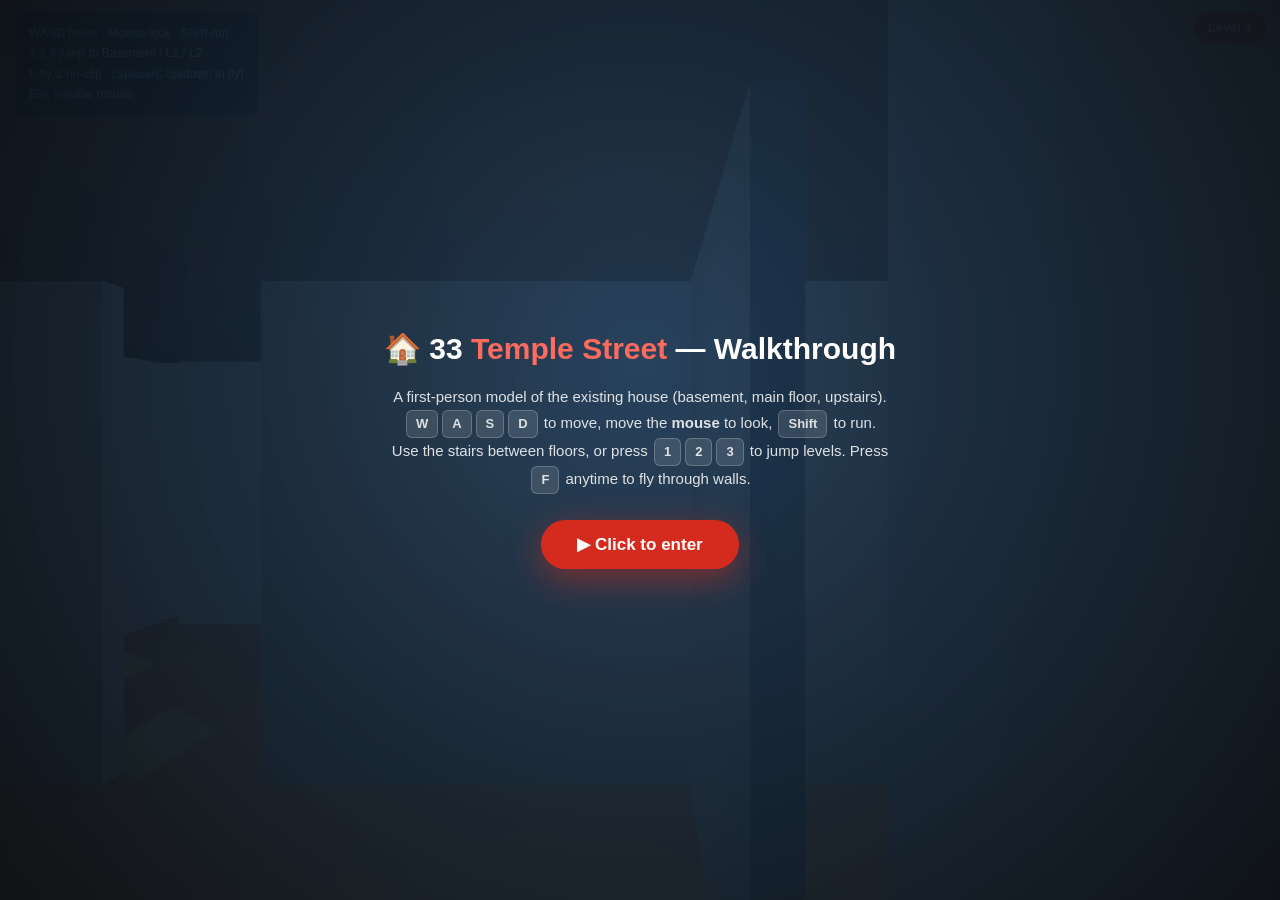
<file: Temple-street/walkthrough.html>
<!DOCTYPE html>
<html lang="en">
<head>
<meta charset="UTF-8">
<meta name="viewport" content="width=device-width, initial-scale=1.0">
<title>33 Temple Street — First-Person Walkthrough</title>
<style>
  *{margin:0;padding:0;box-sizing:border-box}
  html,body{height:100%;overflow:hidden;background:#0a0e12;font-family:-apple-system,Helvetica,Arial,sans-serif}
  #c{display:block;width:100%;height:100%}
  #hud{position:fixed;left:14px;top:12px;color:#eaf2fa;font-size:12px;line-height:1.7;
    background:rgba(10,16,22,.55);padding:10px 14px;border-radius:10px;backdrop-filter:blur(6px);
    border:1px solid rgba(255,255,255,.12);pointer-events:none;z-index:5}
  #hud b{color:#7ec8ff}
  #floor{position:fixed;right:14px;top:12px;color:#fff;font-size:13px;font-weight:700;
    background:rgba(213,43,30,.85);padding:8px 14px;border-radius:999px;z-index:5}
  #cross{position:fixed;left:50%;top:50%;width:8px;height:8px;margin:-4px 0 0 -4px;z-index:5;
    border:1px solid rgba(255,255,255,.7);border-radius:50%;pointer-events:none;opacity:0;transition:opacity .2s}
  #cross.on{opacity:1}
  #overlay{position:fixed;inset:0;display:flex;align-items:center;justify-content:center;flex-direction:column;
    gap:18px;text-align:center;color:#fff;z-index:10;cursor:pointer;
    background:radial-gradient(circle at 50% 40%,rgba(22,50,79,.92),rgba(8,12,17,.96))}
  #overlay h1{font-size:30px;font-weight:800}
  #overlay h1 span{color:#ff6b5e}
  #overlay p{opacity:.85;font-size:15px;max-width:520px;line-height:1.7}
  #overlay .key{display:inline-block;background:rgba(255,255,255,.14);border:1px solid rgba(255,255,255,.25);
    border-radius:6px;padding:2px 9px;margin:0 2px;font-size:13px;font-weight:600}
  #overlay .go{margin-top:8px;background:#d52b1e;padding:14px 36px;border-radius:999px;font-size:17px;font-weight:700;
    box-shadow:0 10px 34px rgba(213,43,30,.5)}
  #overlay.hide{display:none}
  #err{position:fixed;left:14px;bottom:14px;right:14px;color:#ffb3ab;font-size:12px;font-family:monospace;
    background:rgba(40,0,0,.7);padding:8px;border-radius:8px;z-index:20;display:none;white-space:pre-wrap}
</style>
</head>
<body>
<canvas id="c"></canvas>
<div id="cross"></div>
<div id="hud">
  <div><b>WASD</b> move &nbsp; <b>Mouse</b> look &nbsp; <b>Shift</b> run</div>
  <div><b>1 2 3</b> jump to Basement / L1 / L2</div>
  <div><b>F</b> fly &amp; no-clip &nbsp; (<b>Space</b>/<b>C</b> up/down in fly)</div>
  <div><b>Esc</b> release mouse</div>
</div>
<div id="floor">Level 1</div>
<div id="overlay">
  <h1>🏠 33 <span>Temple Street</span> — Walkthrough</h1>
  <p>A first-person model of the existing house (basement, main floor, upstairs).<br>
     <span class="key">W</span><span class="key">A</span><span class="key">S</span><span class="key">D</span> to move,
     move the <b>mouse</b> to look, <span class="key">Shift</span> to run.<br>
     Use the stairs between floors, or press <span class="key">1</span><span class="key">2</span><span class="key">3</span> to jump levels.
     Press <span class="key">F</span> anytime to fly through walls.</p>
  <div class="go">▶ Click to enter</div>
</div>
<div id="err"></div>

<script src="three.min.js"></script>
<script>
window.onerror = (m,s,l) => { const e=document.getElementById('err'); e.style.display='block'; e.textContent += `\n${m} (line ${l})`; };
if (typeof THREE === 'undefined') {
  const e=document.getElementById('err'); e.style.display='block';
  e.textContent = "Three.js failed to load (three.min.js missing or blocked). Open this page via the local server URL, not the file directly.";
  throw new Error("THREE not loaded");
}

// ---------- units: feet ----------
const FT = 1;
const scene = new THREE.Scene();
scene.background = new THREE.Color(0x9fc6e8);
scene.fog = new THREE.Fog(0x9fc6e8, 120, 400);

const camera = new THREE.PerspectiveCamera(72, innerWidth/innerHeight, 0.08, 2000);
camera.rotation.order = "YXZ";

const renderer = new THREE.WebGLRenderer({canvas:document.getElementById('c'), antialias:true});
renderer.setSize(innerWidth, innerHeight);
renderer.setPixelRatio(Math.min(devicePixelRatio,2));
renderer.shadowMap.enabled = true;

addEventListener('resize', ()=>{ camera.aspect=innerWidth/innerHeight; camera.updateProjectionMatrix(); renderer.setSize(innerWidth,innerHeight); });

// ---------- lighting ----------
scene.add(new THREE.HemisphereLight(0xeaf2ff, 0x55503f, 0.85));
const sun = new THREE.DirectionalLight(0xfff3e0, 1.0);
sun.position.set(60, 120, 40); sun.castShadow = true;
sun.shadow.mapSize.set(2048,2048);
sun.shadow.camera.left=-80; sun.shadow.camera.right=80; sun.shadow.camera.top=80; sun.shadow.camera.bottom=-80;
sun.shadow.camera.far=400;
scene.add(sun);

// ---------- materials ----------
const M = {
  ext:   new THREE.MeshStandardMaterial({color:0xcdbfa6, roughness:.95}),   // shingle
  intr:  new THREE.MeshStandardMaterial({color:0xf2efe9, roughness:1, side:THREE.DoubleSide}),
  woodF: new THREE.MeshStandardMaterial({color:0x9a6b40, roughness:.85}),    // wood floor
  conc:  new THREE.MeshStandardMaterial({color:0x9a9a98, roughness:1}),      // concrete
  glass: new THREE.MeshStandardMaterial({color:0xaad4ef, roughness:.1, metalness:.1, transparent:true, opacity:.35}),
  roof:  new THREE.MeshStandardMaterial({color:0x4f5560, roughness:.9, side:THREE.DoubleSide}),
  brick: new THREE.MeshStandardMaterial({color:0x8a4b3a, roughness:1}),
  deck:  new THREE.MeshStandardMaterial({color:0xb08b5e, roughness:.95}),
  trim:  new THREE.MeshStandardMaterial({color:0xffffff, roughness:.8}),
};

// ---------- ground ----------
const ground = new THREE.Mesh(new THREE.PlaneGeometry(800,800), new THREE.MeshStandardMaterial({color:0x6f8a55, roughness:1}));
ground.rotation.x = -Math.PI/2; ground.position.y = -7.95; ground.receiveShadow = true;
scene.add(ground);

// ---------- builders ----------
const colliders = [];
// walkable ground collider (so you don't fall into the void outside)
colliders.push({minX:-400,maxX:400, minY:-8.6,maxY:-7.95, minZ:-400,maxZ:400});
function addBox(cx,cy,cz, sx,sy,sz, mat, collide=true, cast=true){
  const m = new THREE.Mesh(new THREE.BoxGeometry(sx,sy,sz), mat);
  m.position.set(cx,cy,cz); m.castShadow=cast; m.receiveShadow=true;
  scene.add(m);
  if(collide) colliders.push({minX:cx-sx/2,maxX:cx+sx/2,minY:cy-sy/2,maxY:cy+sy/2,minZ:cz-sz/2,maxZ:cz+sz/2});
  return m;
}
// a wall span between coords, vertical range [ylo,yhi]
function seg(axis, fixed, s, e, ylo, yhi, th, mat, collide=true){
  if(e<=s) return;
  const len=e-s, cy=(ylo+yhi)/2, sy=yhi-ylo, mid=(s+e)/2;
  if(axis==='x') addBox(mid,cy,fixed, len,sy,th, mat, collide);
  else addBox(fixed,cy,mid, th,sy,len, mat, collide);
}
// wall with window/door openings. openings:[{from,to,sill,head}]
function wall(axis, fixed, a, b, y0, h, th, mat, openings=[]){
  openings = openings.slice().sort((p,q)=>p.from-q.from);
  let cur=a;
  for(const o of openings){
    if(o.from>cur) seg(axis,fixed,cur,o.from,y0,y0+h,th,mat);          // pier
    if(o.sill>0)   seg(axis,fixed,o.from,o.to,y0,y0+o.sill,th,mat);    // under window
    if(o.head<h)   seg(axis,fixed,o.from,o.to,y0+o.head,y0+h,th,mat);  // above opening
    // glass pane (non-collider)
    if(o.sill>0){
      const gy0=y0+o.sill, gy1=y0+o.head, gmid=(o.from+o.to)/2, gcy=(gy0+gy1)/2;
      if(axis==='x') addBox(gmid,gcy,fixed,(o.to-o.from),(gy1-gy0),0.08,M.glass,false,false);
      else addBox(fixed,gcy,gmid,0.08,(gy1-gy0),(o.to-o.from),M.glass,false,false);
    }
    cur=o.to;
  }
  if(cur<b) seg(axis,fixed,cur,b,y0,y0+h,th,mat);
}
// evenly spaced windows along [a,b]
function wins(a,b,n,sill,head,w=3){
  const out=[]; for(let i=0;i<n;i++){ const c=a+(i+0.5)*(b-a)/n; out.push({from:c-w/2,to:c+w/2,sill,head}); } return out;
}
// floor slab with rectangular holes (for stairwells)
function slab(x0,x1,z0,z1, ytop, th, holes, mat){
  const xs=[x0,x1], zs=[z0,z1];
  holes.forEach(h=>{ [h.x0,h.x1].forEach(v=>{if(v>x0&&v<x1)xs.push(v)}); [h.z0,h.z1].forEach(v=>{if(v>z0&&v<z1)zs.push(v)});});
  xs.sort((a,b)=>a-b); zs.sort((a,b)=>a-b);
  for(let i=0;i<xs.length-1;i++) for(let j=0;j<zs.length-1;j++){
    const cx=(xs[i]+xs[i+1])/2, cz=(zs[j]+zs[j+1])/2;
    if(holes.some(h=>cx>h.x0&&cx<h.x1&&cz>h.z0&&cz<h.z1)) continue;
    addBox(cx, ytop-th/2, cz, xs[i+1]-xs[i], th, zs[j+1]-zs[j], mat, true, false);
  }
}
// straight stair flight climbing along +Z from (x,z0,y0) up to y1
function stairs(xc, width, z0, y0, y1, mat){
  const rise=0.72, n=Math.ceil((y1-y0)/rise), run=0.95;
  for(let i=0;i<n;i++){
    const ty=y0+(i+1)*((y1-y0)/n);
    addBox(xc, ty-0.18, z0+i*run+run/2, width, 0.36, run, mat);
  }
}

// ---------- dimensions ----------
const W=30.25, D=32.75;                 // L1 footprint
const X0=-W/2, X1=W/2, Z0=-D/2, Z1=D/2;
const yB=-7.83, y1=0, y2=8.375, yT2=15.875; // floor tops
const hB=7.5, h1=8.375, h2=7.5, te=0.7, ti=0.4;
const Z2F=7.05;                          // L2 / 2-story block rear edge (front part only)

// stair holes
const upHole   = {x0:-1, x1:4,  z0:0, z1:Z2F};   // L1 -> L2 (east of center)
const dnHole   = {x0:-6, x1:-1.5, z0:0, z1:9};   // L1 -> basement (west of center)

// ---------- floor slabs ----------
slab(X0,X1, Z0,Z1, yB, 0.4, [], M.conc);                 // basement floor
slab(X0,X1, Z0,Z1, y1, 0.4, [dnHole], M.woodF);          // L1 floor (hole to basement)
slab(X0,X1, Z0,Z2F, y2, 0.4, [upHole], M.woodF);         // L2 floor (front block, hole to L1)
slab(X0,X1, Z0,Z2F, yT2,0.3, [], M.intr);                // L2 ceiling

// ---------- stairs ----------
stairs(1.5, 4.0, 0.5, y1, y2, M.woodF);   // up to L2
stairs(-3.75, 3.5, 0.5, y1, yB, M.conc);  // down to basement (descending steps below L1)

// ---------- BASEMENT exterior (concrete, small high windows) ----------
wall('x', Z0, X0,X1, yB, hB, te, M.conc, wins(X0,X1,3,5.2,6.6,2.4));
wall('x', Z1, X0,X1, yB, hB, te, M.conc, wins(X0,X1,3,5.2,6.6,2.4));
wall('z', X0, Z0,Z1, yB, hB, te, M.conc, wins(Z0,Z1,3,5.2,6.6,2.4));
wall('z', X1, Z0,Z1, yB, hB, te, M.conc, wins(Z0,Z1,3,5.2,6.6,2.4));
// a mechanical room in basement
seg('x', 6, X0+4, 0, yB, yB+hB, ti, M.intr);
seg('z', X0+4, yB*0+ -16, 6, yB, yB+hB, ti, M.intr); // (clamped below)

// ---------- LEVEL 1 exterior ----------
wall('x', Z0, X0,X1, y1, h1, te, M.ext, [
  {from:-12,to:-9,sill:2.5,head:7}, {from:-7,to:-4,sill:2.5,head:7},
  {from:-1.6,to:1.6,sill:0,head:7},                       // front door
  {from:4,to:7,sill:2.5,head:7}, {from:9,to:12,sill:2.5,head:7},
]);
wall('x', Z1, X0,X1, y1, h1, te, M.ext, [
  {from:-12,to:-9,sill:2.5,head:7}, {from:-2,to:1.5,sill:0,head:7},  // rear door to deck
  {from:6,to:9,sill:2.5,head:7},
]);
wall('z', X0, Z0,Z1, y1, h1, te, M.ext, wins(Z0,Z1,4,2.5,7));
wall('z', X1, Z0,Z1, y1, h1, te, M.ext, wins(Z0,Z1,4,2.5,7));

// LEVEL 1 interior partitions (gaps = doorways)
seg('z', -1, Z0, -10, y1, y1+h1, ti, M.intr);  seg('z',-1,-7.5,-2, y1,y1+h1,ti,M.intr);   // front split
seg('x', -2, X0, -9, y1, y1+h1, ti, M.intr);   seg('x',-2,-6.5,6, y1,y1+h1,ti,M.intr);  seg('x',-2,8.5,X1, y1,y1+h1,ti,M.intr); // front/back split
// bathroom (NE)
seg('z', 6, 2, 7, y1, y1+h1, ti, M.intr);
seg('x', 7, 6, 14, y1, y1+h1, ti, M.intr);  // (door gap left at X<6)
// stair guard walls around up-hole
seg('z', 4, 0, Z2F, y1, y1+h1, ti, M.intr);
seg('z', -1, 2.5, Z2F, y1, y1+h1, ti, M.intr);
// fireplace (west wall)
addBox(X0+0.9, y1+2.0, -6, 1.8, 4.0, 5.0, M.brick);

// ---------- LEVEL 2 exterior (front block only) ----------
wall('x', Z0, X0,X1, y2, h2, te, M.ext, wins(X0,X1,4,2.0,6.5));
wall('x', Z2F, X0,X1, y2, h2, te, M.ext, wins(X0,X1,3,2.0,6.5));
wall('z', X0, Z0,Z2F, y2, h2, te, M.ext, wins(Z0,Z2F,3,2.0,6.5));
wall('z', X1, Z0,Z2F, y2, h2, te, M.ext, wins(Z0,Z2F,3,2.0,6.5));
// LEVEL 2 interior: hall + bedrooms
seg('x', -2, X0,-10, y2,y2+h2, ti,M.intr); seg('x',-2,-7.5,-1.5,y2,y2+h2,ti,M.intr); seg('x',-2,1,6,y2,y2+h2,ti,M.intr); seg('x',-2,8.5,X1,y2,y2+h2,ti,M.intr);
seg('z', 0, Z0,-2, y2,y2+h2, ti,M.intr);   // front two bedrooms
seg('z', 6, 2, Z2F, y2,y2+h2, ti,M.intr);  // bath
seg('z', 4, 0, Z2F, y2, y2+h2, ti, M.intr);  seg('z',-1,2.5,Z2F,y2,y2+h2,ti,M.intr); // stair guards

// ---------- REAR 1-story flat roof (over back of L1) ----------
addBox(0, y2+0.2, (Z2F+Z1)/2, W, 0.4, Z1-Z2F, M.roof, false);

// ---------- GABLE ROOF over the 2-story block ----------
(function(){
  const ye=yT2, yr=21, zr=(Z0+Z2F)/2;
  const v=[
    [X0,ye,Z0],[X1,ye,Z0],[X1,ye,Z2F],[X0,ye,Z2F],   // eave corners 0-3
    [X0,yr,zr],[X1,yr,zr]                              // ridge 4-5
  ];
  const faces=[
    [0,1,5],[0,5,4],   // north slope (Z0 side)
    [3,5,2],[3,4,5],   // south slope (Z2F side)
    [0,4,3],           // west gable
    [1,2,5]            // east gable
  ];
  const pos=[];
  faces.forEach(f=>f.forEach(i=>pos.push(...v[i])));
  const g=new THREE.BufferGeometry();
  g.setAttribute('position', new THREE.Float32BufferAttribute(pos,3));
  g.computeVertexNormals();
  const roof=new THREE.Mesh(g, M.roof); roof.castShadow=true; scene.add(roof);
})();
// chimney
addBox(X1-3.5, 22, zr_chim(), 2.2, 16, 2.2, M.brick, false);
function zr_chim(){ return (Z0+Z2F)/2 + 1; }

// ---------- REAR DECK + stairs ----------
addBox(0, y1-0.25, Z1+5, 18, 0.4, 10, M.deck);          // deck surface
for(let i=0;i<3;i++){ // posts
  for(const sx of [-8,8]) addBox(sx, y1-4, Z1+9, 0.6, 8, 0.6, M.deck, false);
}
// deck rail
seg('x', Z1+10, -9, 9, y1, y1+3, 0.25, M.deck);
seg('z', -9, Z1, Z1+10, y1, y1+3, 0.25, M.deck);
seg('z', 9, Z1, Z1+10, y1, y1+3, 0.25, M.deck);
// deck stairs down to yard
stairs(0, 4, Z1+10.5, y1-7.5, y1-0.3, M.deck);

// front stoop + steps (so you can get back in the front door)
addBox(0, y1-0.2, Z0-1.5, 6, 0.4, 3, M.deck);                 // landing at the door
stairs(0, 5, Z0-9.5, y1-7.6, y1-0.3, M.conc);                 // steps up from grade to landing

// ---------- interior point lights ----------
[[0,y1+6,-6],[6,y1+6,8],[0,y2+6,-6],[0,yB+5,0]].forEach(p=>{
  const l=new THREE.PointLight(0xfff1d6, 0.5, 60); l.position.set(...p); scene.add(l);
});

// ================= FIRST-PERSON CONTROLS =================
const overlay=document.getElementById('overlay'), cross=document.getElementById('cross'), floorEl=document.getElementById('floor');
const pos = new THREE.Vector3(0, y1+5.3, -12);
const EYE=5.3, R=0.75, STEP=0.95, G=60;
let yaw=Math.PI, pitch=0, vy=0, fly=false;
const keys={};
addEventListener('keydown',e=>{
  keys[e.code]=true;
  if(e.code==='KeyF'){ fly=!fly; vy=0; }
  if(e.code==='Digit1') jumpFloor(yB);
  if(e.code==='Digit2') jumpFloor(y1);
  if(e.code==='Digit3') jumpFloor(y2);
});
addEventListener('keyup',e=>keys[e.code]=false);
function jumpFloor(yt){ pos.set(0, yt+EYE, -10); vy=0; }

overlay.addEventListener('click',()=>renderer.domElement.requestPointerLock());
document.addEventListener('pointerlockchange',()=>{
  const on=document.pointerLockElement===renderer.domElement;
  overlay.classList.toggle('hide',on); cross.classList.toggle('on',on);
});
document.addEventListener('mousemove',e=>{
  if(document.pointerLockElement!==renderer.domElement) return;
  yaw -= e.movementX*0.0022; pitch -= e.movementY*0.0022;
  pitch=Math.max(-1.5,Math.min(1.5,pitch));
});

// collision: block only colliders taller than a step; low ones we step onto
function tryMove(ax, d){
  if(!d) return;
  const np={x:pos.x,y:pos.y,z:pos.z}; np[ax]+=d;
  const feet=np.y-EYE, head=np.y+0.4;
  for(const c of colliders){
    if(np.x+R>c.minX&&np.x-R<c.maxX && np.z+R>c.minZ&&np.z-R<c.maxZ && head>c.minY&&feet<c.maxY){
      if(c.maxY-feet<=STEP) continue;   // low → walk over (gravity lifts us)
      return;                            // tall → blocked
    }
  }
  pos[ax]=np[ax];
}

const clock=new THREE.Clock();
function frame(){
  requestAnimationFrame(frame);
  const dt=Math.min(clock.getDelta(),0.05);

  // desired horizontal direction
  const fwd=new THREE.Vector3(-Math.sin(yaw),0,-Math.cos(yaw));
  const right=new THREE.Vector3(Math.cos(yaw),0,-Math.sin(yaw));
  const wish=new THREE.Vector3();
  if(keys['KeyW'])wish.add(fwd); if(keys['KeyS'])wish.sub(fwd);
  if(keys['KeyD'])wish.add(right); if(keys['KeyA'])wish.sub(right);
  const speed=(keys['ShiftLeft']||keys['ShiftRight']?17:9);
  if(wish.lengthSq()>0){ wish.normalize().multiplyScalar(speed*dt); }

  if(fly){
    pos.x+=wish.x; pos.z+=wish.z;
    if(keys['Space'])pos.y+=speed*dt; if(keys['KeyC'])pos.y-=speed*dt;
  } else {
    tryMove('x',wish.x); tryMove('z',wish.z);
    // gravity + ground
    vy-=G*dt; pos.y+=vy*dt;
    const feet=pos.y-EYE;
    let ground=-1e9;
    for(const c of colliders){
      if(pos.x+R>c.minX&&pos.x-R<c.maxX && pos.z+R>c.minZ&&pos.z-R<c.maxZ){
        if(c.maxY<=feet+STEP && c.maxY>ground) ground=c.maxY;
      }
    }
    if(feet<=ground){ pos.y=ground+EYE; vy=0; }
  }

  camera.position.copy(pos);
  camera.rotation.set(pitch,yaw,0);

  // floor label
  let lbl='Outside';
  if(pos.y-EYE>=y2-1) lbl='Level 2'; else if(pos.y-EYE>=y1-1) lbl='Level 1'; else if(pos.y-EYE>=yB-1) lbl='Basement';
  floorEl.textContent = fly ? lbl+' · ✈ Fly' : lbl;

  renderer.render(scene,camera);
}
frame();
</script>
</body>
</html>
</file>
